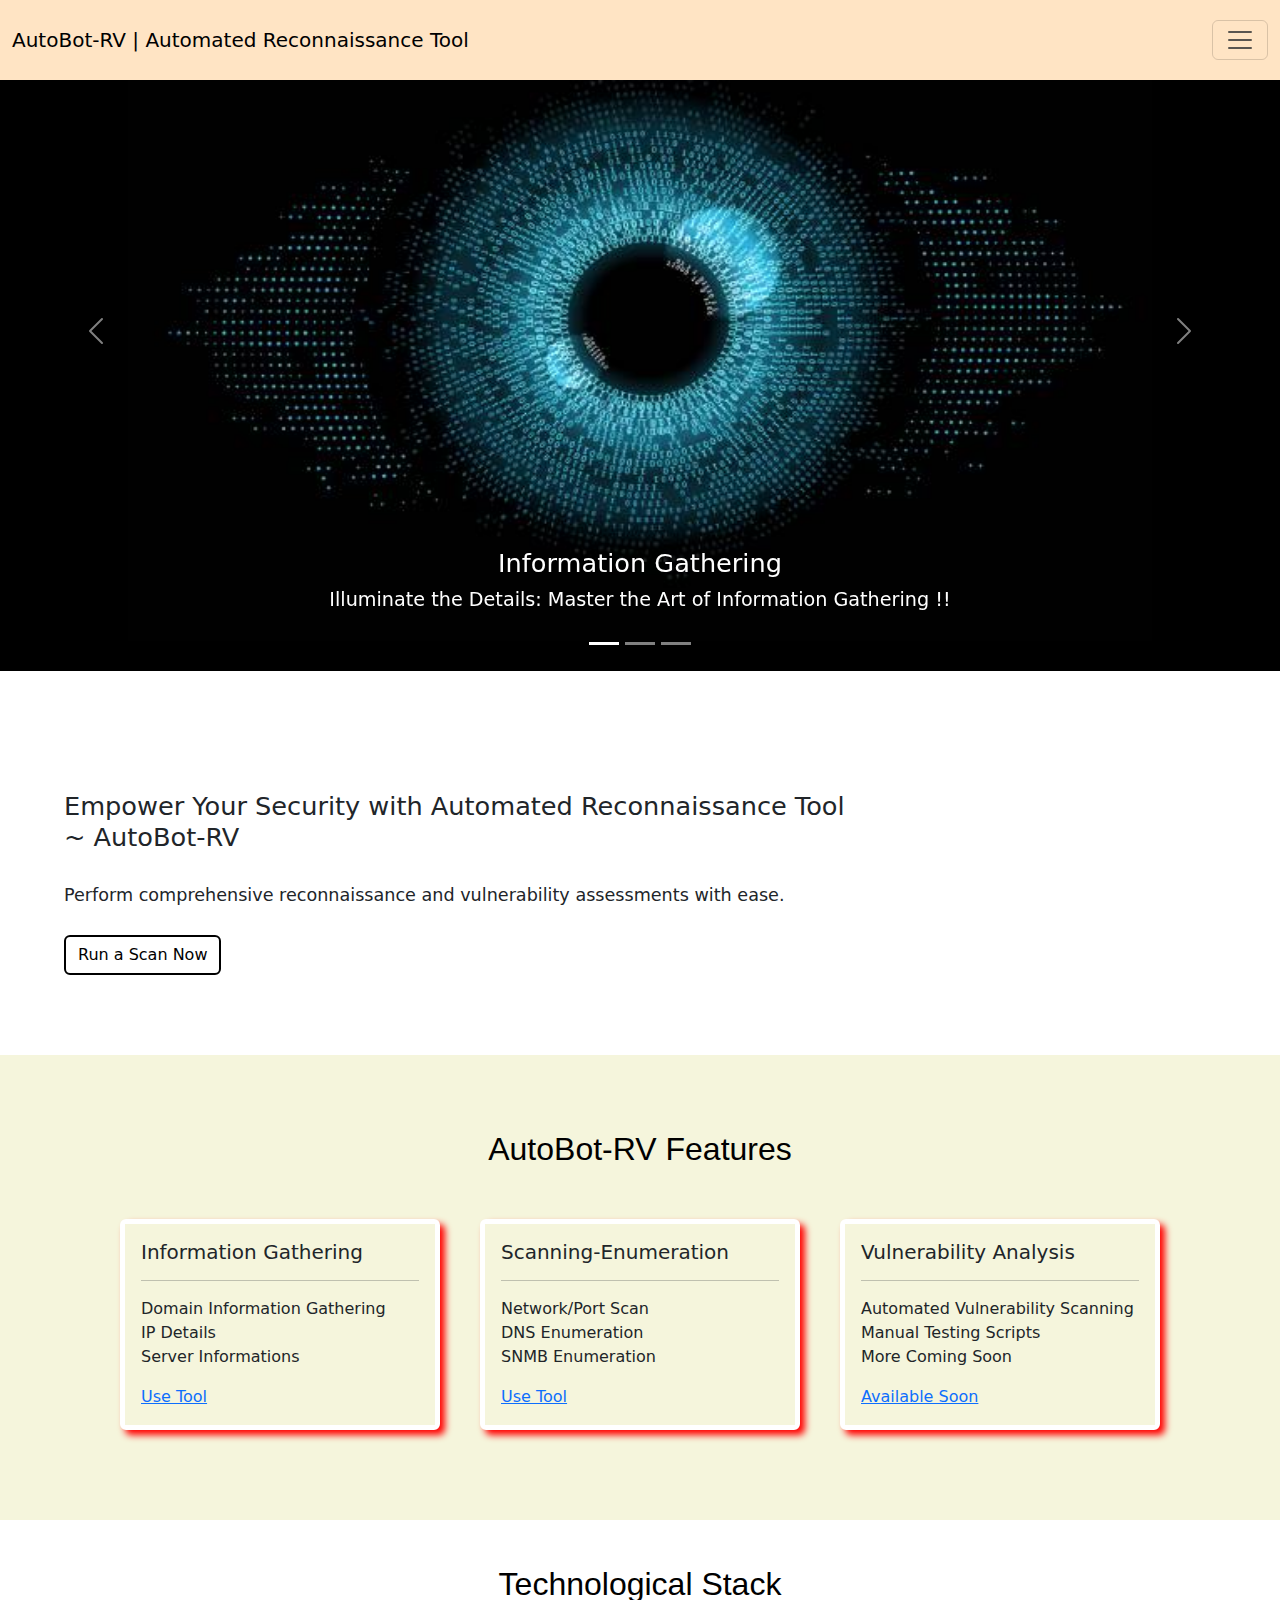
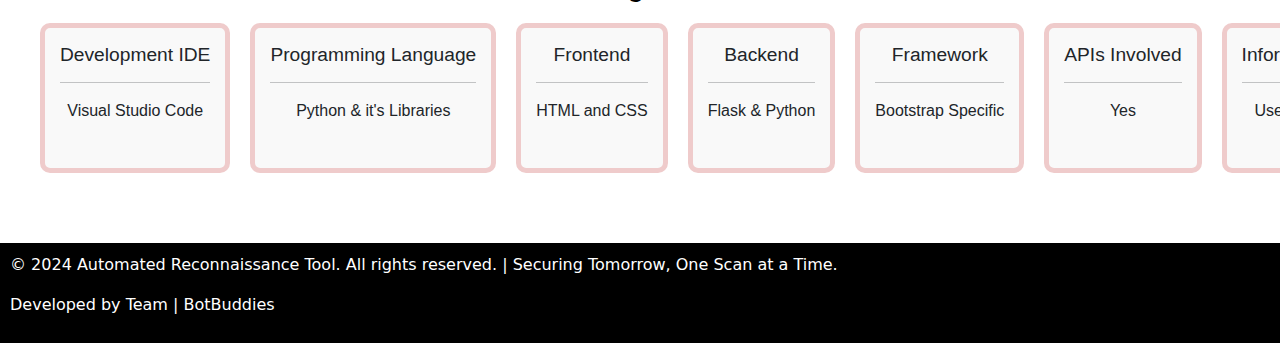
<file: main-project/index.html>
<!DOCTYPE html>
<html lang="en">
  <head>
    <meta charset="utf-8" />
    <meta name="viewport" content="width=device-width, initial-scale=1" />
    <title>AutoBot | Home</title>
    <link rel="stylesheet" href="./styles/footercardstyle.css" />
    <link
      href="https://cdn.jsdelivr.net/npm/bootstrap@5.3.3/dist/css/bootstrap.min.css"
      rel="stylesheet"
      integrity="sha384-QWTKZyjpPEjISv5WaRU9OFeRpok6YctnYmDr5pNlyT2bRjXh0JMhjY6hW+ALEwIH"
      crossorigin="anonymous"
    />
    <script
      src="https://cdn.jsdelivr.net/npm/bootstrap@5.3.3/dist/js/bootstrap.bundle.min.js"
      integrity="sha384-YvpcrYf0tY3lHB60NNkmXc5s9fDVZLESaAA55NDzOxhy9GkcIdslK1eN7N6jIeHz"
      crossorigin="anonymous"
    ></script>
    <script
      src="https://cdn.jsdelivr.net/npm/@popperjs/core@2.11.8/dist/umd/popper.min.js"
      integrity="sha384-I7E8VVD/ismYTF4hNIPjVp/Zjvgyol6VFvRkX/vR+Vc4jQkC+hVqc2pM8ODewa9r"
      crossorigin="anonymous"
    ></script>
    <script
      src="https://cdn.jsdelivr.net/npm/bootstrap@5.3.3/dist/js/bootstrap.min.js"
      integrity="sha384-0pUGZvbkm6XF6gxjEnlmuGrJXVbNuzT9qBBavbLwCsOGabYfZo0T0to5eqruptLy"
      crossorigin="anonymous"
    ></script>
  </head>
  <body>
    <nav
      class="navbar fixed-top"
      style="
        height: 80px;
        /* box-shadow: 7px 7px 15px rgb(169, 6, 6); */
        padding: 0px 0px;
        background-color: bisque;
      "
    >
      <div class="container-fluid">
        <a class="navbar-brand" href="#"
          >AutoBot-RV | Automated Reconnaissance Tool</a
        >
        <button
          class="navbar-toggler"
          type="button"
          data-bs-toggle="offcanvas"
          data-bs-target="#offcanvasNavbar"
          aria-controls="offcanvasNavbar"
          aria-label="Toggle navigation"
        >
          <span class="navbar-toggler-icon"></span>
        </button>

        <div
          class="offcanvas offcanvas-end"
          tabindex="-1"
          id="offcanvasNavbar"
          aria-labelledby="offcanvasNavbarLabel"
          style="background-color: bisque"
        >
          <div class="offcanvas-header">
            <h5 class="offcanvas-title" id="offcanvasNavbarLabel">
              AutoBot-RV
            </h5>
            <button
              type="button"
              class="btn-close"
              data-bs-dismiss="offcanvas"
              aria-label="Close"
            ></button>
          </div>
          <div class="offcanvas-body">
            <ul class="navbar-nav justify-content-end flex-grow-1 pe-3">
              <li class="nav-item">
                <a
                  class="nav-link active"
                  aria-current="page"
                  href="./index.html"
                  >Home</a
                >
              </li>
              <li class="nav-item">
                <a
                  class="nav-link active"
                  aria-current="page"
                  href="./about.html"
                  >About Project</a
                >
              </li>
              <li class="nav-item">
                <a
                  class="nav-link active"
                  aria-current="page"
                  href="./ourteam.html"
                  >Our Team</a
                >
              </li>
              <hr />
              <li class="nav-item">
                <a
                  class="nav-link active"
                  aria-current="page"
                  href="/information-gathering"
                  >Information Gathering Tool</a
                >
              </li>
              <li class="nav-item">
                <a
                  class="nav-link active"
                  aria-current="page"
                  href="./embed.html"
                  target="_blank"
                  >Scanning-Enumeration Tool</a
                >
              </li>
              <li class="nav-item">
                <a class="nav-link" aria-current="page" href="#"
                  >Vulnerability Analysis [Coming Soon]</a
                >
              </li>
              <hr />

              <li class="nav-item">
                <a class="nav-link" aria-current="page" href="#"
                  >Full Scan (Arriving Soon)</a
                >
              </li>
            </ul>
          </div>
        </div>
      </div>
    </nav>

    <section>
      <div
        id="carouselExampleCaptions"
        class="carousel slide"
        style="background-color: rgb(0, 0, 0); margin-top: -9px"
      >
        <div class="carousel-indicators">
          <button
            type="button"
            data-bs-target="#carouselExampleCaptions"
            data-bs-slide-to="0"
            class="active"
            aria-current="true"
            aria-label="Slide 1"
          ></button>
          <button
            type="button"
            data-bs-target="#carouselExampleCaptions"
            data-bs-slide-to="1"
            aria-label="Slide 2"
          ></button>
          <button
            type="button"
            data-bs-target="#carouselExampleCaptions"
            data-bs-slide-to="2"
            aria-label="Slide 3"
          ></button>
        </div>
        <div class="carousel-inner">
          <div
            class="carousel-item active"
            style="width: 80%; height: 680px; margin-left: 10%"
          >
            <img
              src="./assets/informationgathering.jpg"
              class="d-block w-100"
              alt="..."
              style="width: 60%; height: 650px"
            />
            <div class="carousel-caption d-none d-md-block">
              <h5 style="font-size: 1.6rem">Information Gathering</h5>
              <p style="font-size: 1.2rem">
                Illuminate the Details: Master the Art of Information Gathering
                !!
              </p>
            </div>
          </div>
          <div
            class="carousel-item"
            style="width: 80%; height: 680px; margin-left: 10%"
          >
            <img
              src="./assets/scanningenumeration.jpg"
              class="d-block w-100"
              alt="..."
              style="width: 60%; height: 650px"
            />
            <div class="carousel-caption d-none d-md-block">
              <h5 style="font-size: 1.6rem">Scanning & Enumeration</h5>
              <p style="font-size: 1.2rem">
                Discover the Hidden: Precision Scanning and Enumeration for
                Accurate Insights !!
              </p>
            </div>
          </div>
          <div
            class="carousel-item"
            style="width: 80%; height: 680px; margin-left: 10%"
          >
            <img
              src="./assets/vulnerabilityanalysis.jpg"
              class="d-block w-100"
              alt="..."
              style="width: 60%; height: 650px"
            />
            <div class="carousel-caption d-none d-md-block">
              <h5 style="font-size: 1.6rem">
                Vulnerability Analysis [Coming Soon]
              </h5>
              <p style="font-size: 1.2rem">
                Identify the Weaknesses: Robust Vulnerability Analysis for
                Enhanced Security !!
              </p>
            </div>
          </div>
        </div>
        <button
          class="carousel-control-prev"
          type="button"
          data-bs-target="#carouselExampleCaptions"
          data-bs-slide="prev"
        >
          <span class="carousel-control-prev-icon" aria-hidden="true"></span>
          <span class="visually-hidden">Previous</span>
        </button>
        <button
          class="carousel-control-next"
          type="button"
          data-bs-target="#carouselExampleCaptions"
          data-bs-slide="next"
        >
          <span class="carousel-control-next-icon" aria-hidden="true"></span>
          <span class="visually-hidden">Next</span>
        </button>
      </div>
    </section>

    <section style="background-color: white; width: 100%; position: relative">
      <div
        class="container1"
        style="
          width: 90%;
          height: 100%;
          margin-left: 5%;
          padding-top: 40px;
          position: relative;
        "
      >
        <h3 style="margin-top: 80px; font-size: 1.6rem">
          Empower Your Security with Automated Reconnaissance Tool <br />~
          AutoBot-RV
        </h3>
        <p style="margin-top: 30px; font-size: 1.1rem">
          Perform comprehensive reconnaissance and vulnerability assessments
          with ease.
        </p>
        <button
          type="button"
          class="btn btn-outline-danger"
          style="border: 2px solid black; margin-top: 10px; margin-bottom: 80px"
        >
          <a
            href="/information-gathering"
            style="text-decoration: none; color: black"
            >Run a Scan Now</a
          >
        </button>
      </div>
    </section>
    <!-- ----------------------------------------------------------------------------------------------------------------------------- -->
    <section
      style="
        position: relative;
        width: 100%;
        background-color: beige;
        padding: 50px 20px;
      "
    >
      <div>
        <p
          style="
            font-size: 2rem;
            color: black;
            text-align: center;
            margin-top: 20px;
            font-family: Arial, Helvetica, sans-serif;
          "
        >
          AutoBot-RV Features
        </p>
      </div>

      <div
        style="
          display: flex;
          flex-direction: row;
          margin: 10px 10px;
          padding: 10px 10px;
          justify-content: center;
          align-items: center;
        "
      >
        <div
          class="card"
          style="
            width: 20rem;
            margin: 20px 20px;
            border: 5px solid rgb(255, 255, 255);
            box-shadow: 5px 5px 7px red;
          "
        >
          <div class="card-body" style="background-color: beige">
            <h5 class="card-title">Information Gathering</h5>
            <hr />
            <p class="card-text">
              Domain Information Gathering <br />IP Details <br />
              Server Informations
            </p>
            <a href="/information-gathering" class="card-link">Use Tool</a>
          </div>
        </div>
        <div
          class="card"
          style="
            width: 20rem;
            margin: 20px 20px;
            border: 5px solid rgb(255, 255, 255);
            box-shadow: 5px 5px 7px red;
          "
        >
          <div class="card-body" style="background-color: beige">
            <h5 class="card-title">Scanning-Enumeration</h5>
            <hr />
            <p class="card-text">
              Network/Port Scan <br />DNS Enumeration<br />
              SNMB Enumeration
            </p>
            <a href="./embed.html" target="_blank" class="card-link"
              >Use Tool</a
            >
          </div>
        </div>
        <div
          class="card"
          style="
            width: 20rem;
            margin: 20px 20px;
            border: 5px solid rgb(255, 255, 255);
            box-shadow: 5px 5px 7px red;
          "
        >
          <div class="card-body" style="background-color: beige">
            <h5 class="card-title">Vulnerability Analysis</h5>
            <hr />
            <p class="card-text">
              Automated Vulnerability Scanning<br />
              Manual Testing Scripts <br />
              More Coming Soon
            </p>
            <a href="#" class="card-link">Available Soon</a>
          </div>
        </div>
      </div>
    </section>

    <!-- ----------------------------------------------------------------------------------------------------------------------------------------- -->

    <!-- <section style="position: relative; height: 700px; width: 100%; background-color: white; border: 4px solid red;">
        <!-- Embedding another HTML document -->
    <!-- <h1>Main Project Page</h1> -->
    <!-- <p>This is the main project page. Below is the embedded scanning tool.</p> -->

    <!-- <iframe src="../scanning-tool/tool.html" width="100%" height="600px" style="border:none;"></iframe> -->

    <!-- </section> -->

    <!-- ---------------------------------------------------------------------------------------------------------------------------------------- -->

    <section
      class="cardparent"
      style="
        position: relative;
        width: 100%;
        background-color: white;
        padding: 20px 20px;
        padding: 30px 30px;
      "
    >
      <h3
        style="
          font-size: 2rem;
          color: black;
          text-align: center;
          margin-top: 15px;
          font-family: Arial, Helvetica, sans-serif;
          margin-bottom: 10px;
        "
      >
        Technological Stack
      </h3>
      <div class="containercard">
        <div class="animation-wrapper">
          <!-- Repeat this card structure multiple times -->
          <!-- This ensures that the animation loop is seamless -->
          <div class="cardxyz">
            <h2>Development IDE</h2>
            <hr />
            <p>Visual Studio Code</p>
          </div>
          <div class="cardxyz">
            <h2>Programming Language</h2>
            <hr />
            <p>Python & it's Libraries</p>
          </div>
          <div class="cardxyz">
            <h2>Frontend</h2>
            <hr />
            <p>HTML and CSS</p>
          </div>
          <div class="cardxyz">
            <h2>Backend</h2>
            <hr />
            <p>Flask & Python</p>
          </div>
          <div class="cardxyz">
            <h2>Framework</h2>
            <hr />
            <p>Bootstrap Specific</p>
          </div>
          <div class="cardxyz">
            <h2>APIs Involved</h2>
            <hr />
            <p>Yes</p>
          </div>
          <div class="cardxyz">
            <h2>Information Gathering</h2>
            <hr />
            <p>Used whois | nslookup</p>
          </div>
          <div class="cardxyz">
            <h2>Scanning/Enumeration</h2>
            <hr />
            <p>nessus | nmap</p>
          </div>
          <div class="cardxyz">
            <h2>Vulnerability Analysis</h2>
            <hr />
            <p>socket | nmap | spy</p>
          </div>
          <!-- Repeat the cards again to ensure continuous motion -->
          <div class="cardxyz">
            <h2>Programming Language</h2>
            <hr />
            <p>Python & it's Libraries</p>
          </div>
          <div class="cardxyz">
            <h2>Frontend</h2>
            <hr />
            <p>HTML and CSS</p>
          </div>
          <div class="cardxyz">
            <h2>Backend</h2>
            <hr />
            <p>Flask & Python</p>
          </div>
          <div class="cardxyz">
            <h2>Framework</h2>
            <hr />
            <p>Bootstrap Specific</p>
          </div>
          <div class="cardxyz">
            <h2>APIs Involved</h2>
            <hr />
            <p>Yes</p>
          </div>
          <div class="cardxyz">
            <h2>Information Gathering Tools</h2>
            <hr />
            <p>Used whois | nslookup</p>
          </div>
          <div class="cardxyz">
            <h2>Scanning/Enumeration</h2>
            <hr />
            <p>nessus | nmap</p>
          </div>
          <div class="cardxyz">
            <h2>Vulnerability Analysis</h2>
            <hr />
            <p>socket | nmap | spy</p>
          </div>

          <!-- Add more as needed -->
        </div>
      </div>
    </section>

    <!-- ----------------------------------------------------------------------------------------------------------------------------------------- -->
    <footer style="background-color: black; padding: 10px 10px; color: white">
      <p>
        &copy; 2024 Automated Reconnaissance Tool.
        All rights reserved. | Securing Tomorrow, One Scan at a Time.
      </p>
      <p>Developed by Team | BotBuddies</p>
    </footer>
  </body>
</html>
</file>
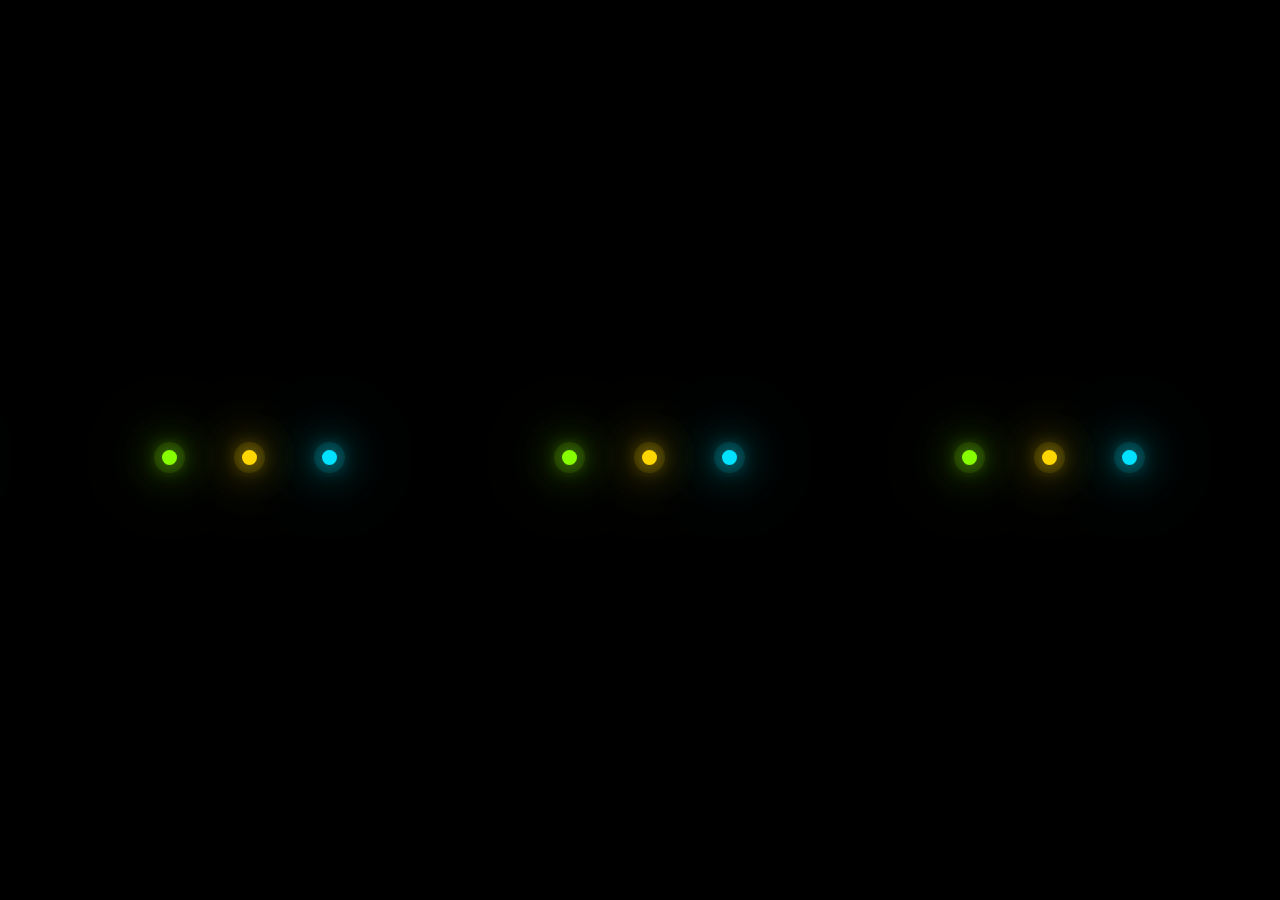
<file: main-project/background/bg.html>
<!DOCTYPE html>
<html lang="en">
<head>
    <meta charset="UTF-8">
    <meta name="viewport" content="width=device-width, initial-scale=1.0">
    <title>Document</title>
    <style>
    * {
        margin: 0;
        padding: 0;
      }
      
      body {
        display: flex; 
        justify-content: center;
        align-items: center;
        width: 100%;
        min-height: 100vh;
        background: #000;
        overflow: hidden;
      }
      
      .glowing {
        position: relative;
        min-width: 700px;
        height: 550px;
        margin: -150px;
        transform-origin: right;
        animation: colorChange 5s linear infinite;
      }
      
      .glowing:nth-child(even) {
        transform-origin: left;
      }
      
      @keyframes colorChange {
        0% {
          filter: hue-rotate(0deg);
          transform: rotate(0deg);
        }
        100% {
          filter: hue-rotate(360deg);
          transform: rotate(360deg);
        }
      }
      
      .glowing span {
        position: absolute;
        top: calc(80px * var(--i));
        left: calc(80px * var(--i));
        bottom: calc(80px * var(--i));
        right: calc(80px * var(--i));
      }
      
      .glowing span::before {
        content: "";
        position: absolute;
        top: 50%;
        left: -8px;
        width: 15px;
        height: 15px;
        background: #f00;
        border-radius: 50%;
      }
      
      .glowing span:nth-child(3n + 1)::before {
        background: rgba(134,255,0,1);
        box-shadow: 0 0 20px rgba(134,255,0,1),
          0 0 40px rgba(134,255,0,1),
          0 0 60px rgba(134,255,0,1),
          0 0 80px rgba(134,255,0,1),
          0 0 0 8px rgba(134,255,0,.1);
      }
      
      .glowing span:nth-child(3n + 2)::before {
        background: rgba(255,214,0,1);
        box-shadow: 0 0 20px rgba(255,214,0,1),
          0 0 40px rgba(255,214,0,1),
          0 0 60px rgba(255,214,0,1),
          0 0 80px rgba(255,214,0,1),
          0 0 0 8px rgba(255,214,0,.1);
      }
      
      .glowing span:nth-child(3n + 3)::before {
        background: rgba(0,226,255,1);
        box-shadow: 0 0 20px rgba(0,226,255,1),
          0 0 40px rgba(0,226,255,1),
          0 0 60px rgba(0,226,255,1),
          0 0 80px rgba(0,226,255,1),
          0 0 0 8px rgba(0,226,255,.1);
      }
      
      .glowing span:nth-child(3n + 1) {
        animation: animate 10s alternate infinite;
      }
      
      .glowing span:nth-child(3n + 2) {
        animation: animate-reverse 3s alternate infinite;
      }
      
      .glowing span:nth-child(3n + 3) {
        animation: animate 8s alternate infinite; 
      }
      
      @keyframes animate {
        0% {
          transform: rotate(180deg);
        }
        50% {
          transform: rotate(0deg);
        }
        100% {
          transform: rotate(360deg);
        }
      }
      
      @keyframes animate-reverse {
        0% {
          transform: rotate(360deg);
        }
        
        50% {
          transform: rotate(180deg);
        }
        
        100% {
          transform: rotate(0deg);
        }
      }
    </style>

</head>
<body>
    <div class="glowing">
    
        <span style="--i:1;"></span>
        
        <span style="--i:2;"></span>
        
        <span style="--i:3;"></span>
        
      </div>
      
      <div class="glowing">
        
        <span style="--i:1;"></span>
        
        <span style="--i:2;"></span>
        
        <span style="--i:3;"></span>
        
      </div>
      
      <div class="glowing">
        
        <span style="--i:1;"></span>
        
        <span style="--i:2;"></span>
        
        <span style="--i:3;"></span>
        
      </div>
      
      <div class="glowing">
        
        <span style="--i:1;"></span>
        
        <span style="--i:2;"></span>
        
        <span style="--i:3;"></span>
        
      </div>
      
</body>
</html>
</file>
<file: main-project/styles/footercardstyle.css>
.cardparent {
    margin: 0;
    overflow: hidden;
    font-family: Arial, sans-serif;
}
.containercard {
    display: flex;
    white-space: nowrap;
    overflow: hidden;
    width: 100vw;
    height: 200px; /* Adjust height as needed */
    position: relative;
}
.animation-wrapper {
    display: flex;
    width: 100%;
    animation: moveLeft 25s linear alternate-reverse infinite;
}
.cardxyz {
    width: 250px; /* Adjust width as needed */
    height: 150px; /* Adjust height as needed */
    border: 5px solid #efcbcb;
    border-radius: 10px;
    padding: 15px 15px;
    margin: 10px 10px;
    box-sizing: border-box;
    background: #f9f9f9;
    text-align: center;
}
.cardxyz h2 {
    margin: 0;
    font-size: 1.2em;
}
.cardxyz p {
    margin: 10px 0 0;
}
@keyframes moveLeft {
    0% {
        transform: translateX(100%);
    }
    100% {
        transform: translateX(-100%);
    }
}
</file>
